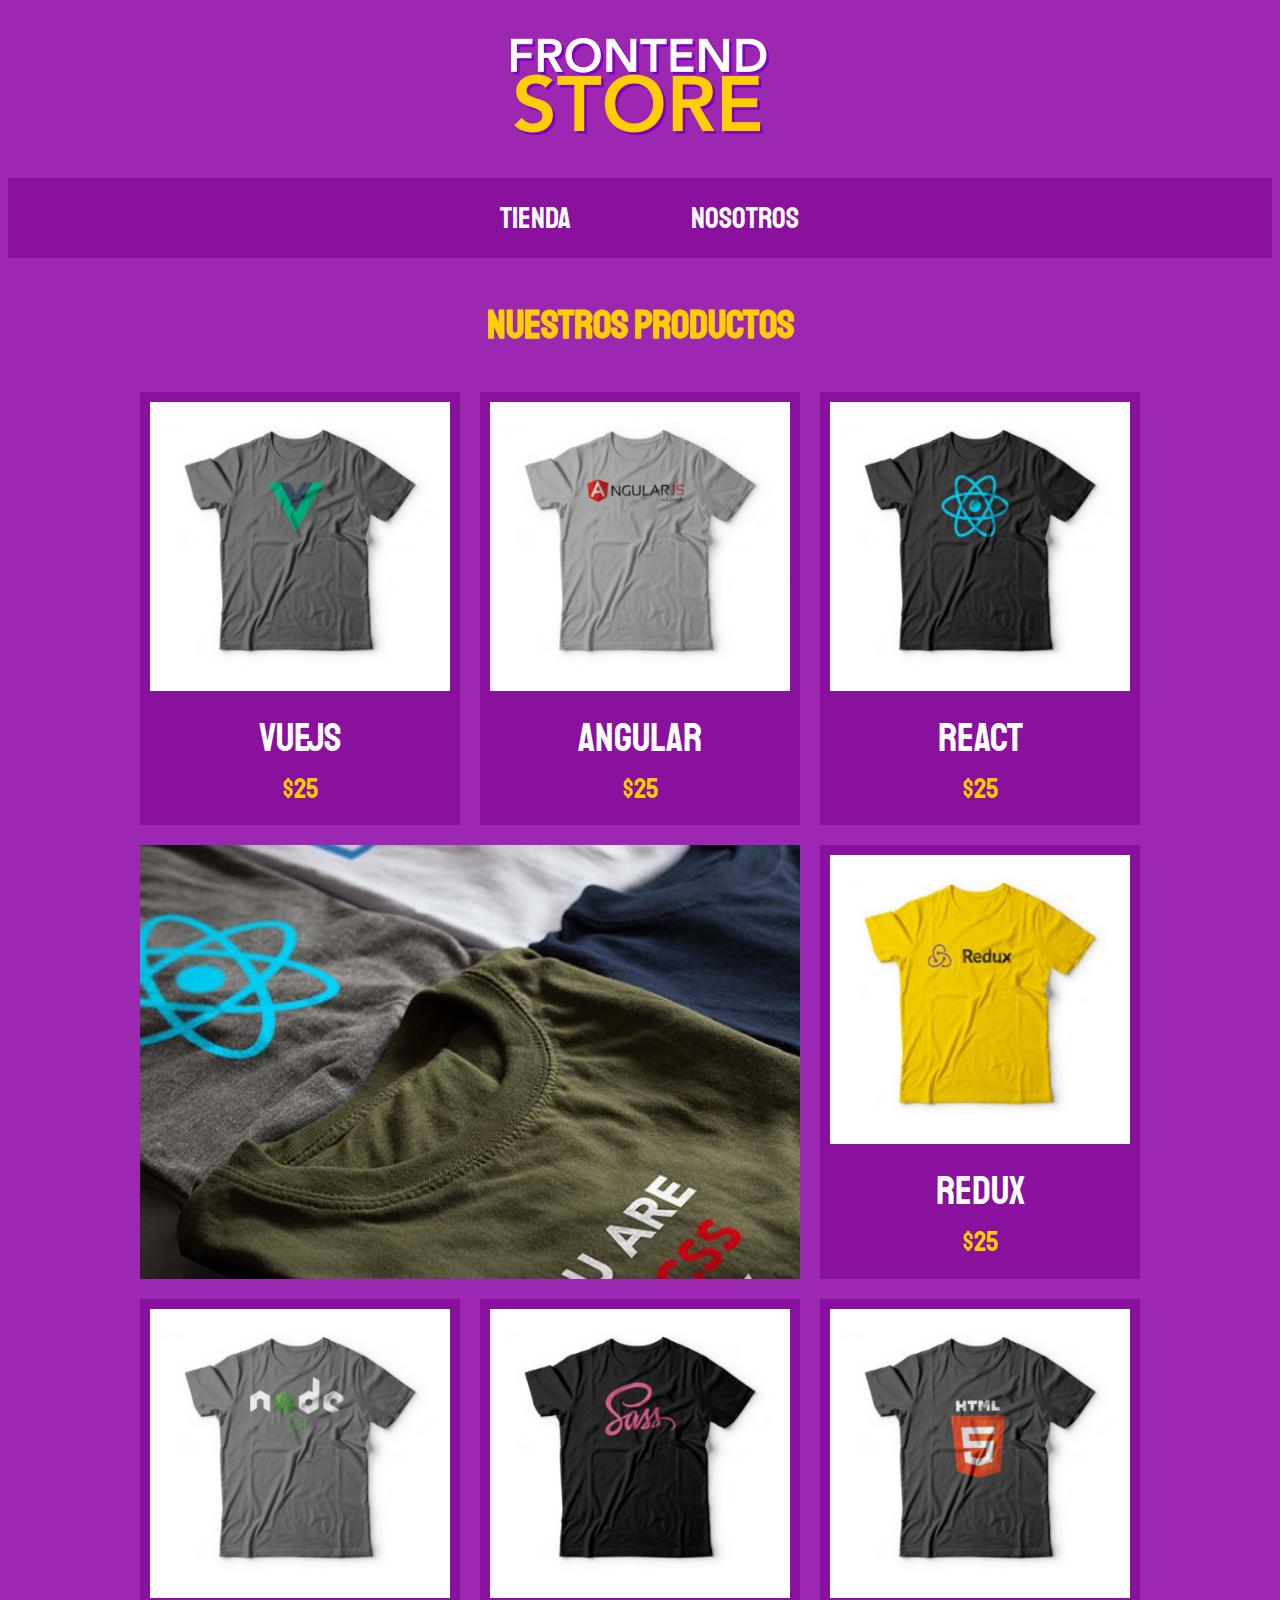
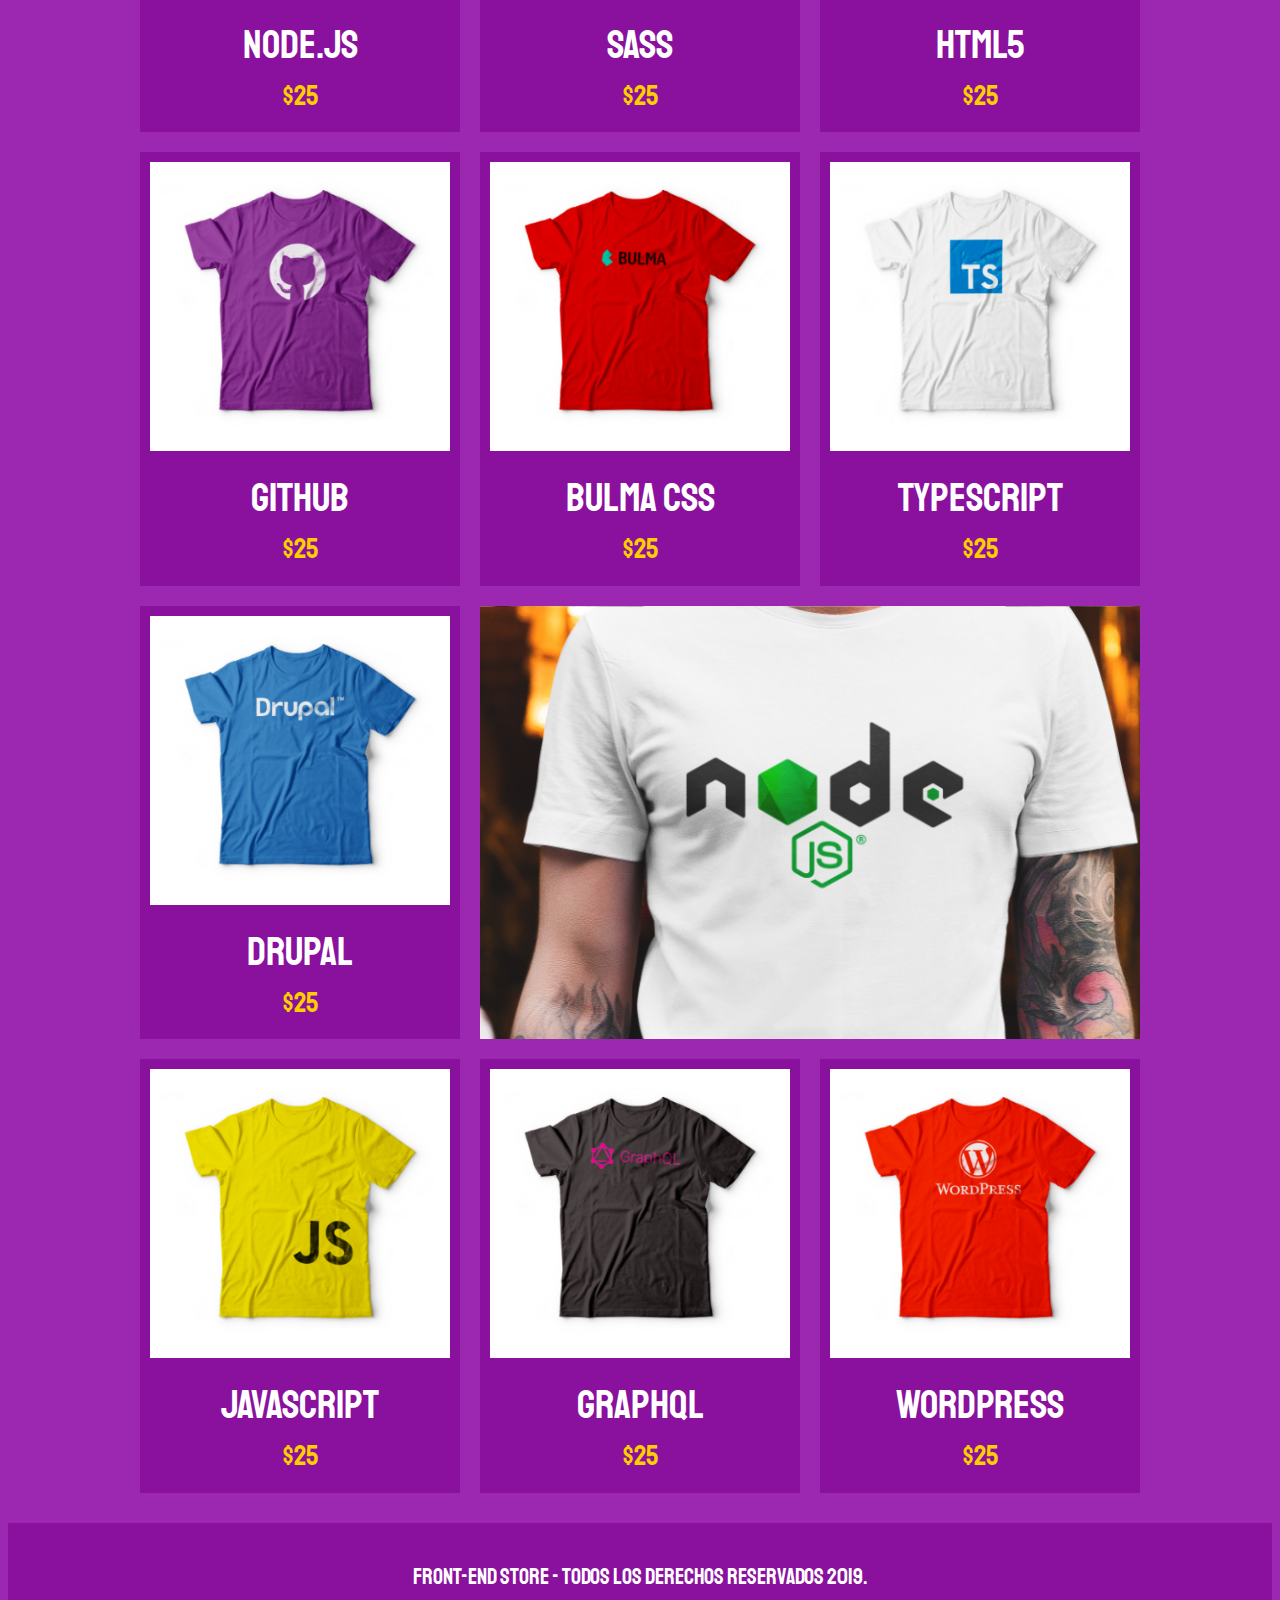
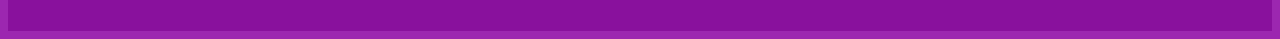
<file: index.html>
<!DOCTYPE html>
<html lang="en">
<head>
    <meta charset="UTF-8">
    <meta name="viewport" content="width=device-width, initial-scale=1, shrink-to-fit=no">
    <meta http-equiv="X-UA-Compatible" content="ie=edge">
    <title>Front End Store - CSS Grid</title>
    <link rel="stylesheet" href="https://necolas.github.io/normalize.css/8.0.1/normalize.css">
    <link href="https://fonts.googleapis.com/css?family=Staatliches" rel="stylesheet">
    <link rel="stylesheet" href="css/style.css">
    
</head>
<body class="footer-fijo">
    <header class="header">
        <a href="/">
            <img src="img/logo.png" alt="logotipo">
        </a>    
    </header>

    <div class="barra">
        <nav class="nav">
            <a href="index.html">Tienda</a>
            <a href="nosotros.html">Nosotros</a>
        </nav>
    </div>

    <main class="contenedor">
        <h1>Nuestros Productos</h1>
        <div class="lista-productos">
            <div class="producto">
                <a href="producto.html">
                    <img src="img/1.jpg" alt="producto">
                </a>    
                <div class="contenido-producto">
                    <p class="titulo">VueJS</p>
                    <p class="precio">$25</p>
                </div>
            </div><!--.producto-->

            <div class="producto">
                <a href="producto.html">
                    <img src="img/2.jpg" alt="producto">
                </a>
                    <div class="contenido-producto">
                        <p class="titulo">Angular</p>
                        <p class="precio">$25</p>
                    </div>
                </div><!--.producto-->

            <div class="producto">
                <a href="producto.html">
                    <img src="img/3.jpg" alt="producto">
                </a>
                    <div class="contenido-producto">
                        <p class="titulo">React</p>
                        <p class="precio">$25</p>
                    </div>
                </div><!--.producto-->

            <div class="producto">
                <a href="producto.html">
                    <img src="img/4.jpg" alt="producto">
                </a>
                    <div class="contenido-producto">
                        <p class="titulo">Redux</p>
                        <p class="precio">$25</p>
                    </div>
                </div><!--.producto-->

            <div class="producto">
                <a href="producto.html">
                    <img src="img/5.jpg" alt="producto">
                </a>
                    <div class="contenido-producto">
                        <p class="titulo">Node.js</p>
                        <p class="precio">$25</p>
                    </div>
                </div><!--.producto-->

            <div class="producto">
                <a href="producto.html">
                    <img src="img/6.jpg" alt="producto">
                </a>
                    <div class="contenido-producto">
                        <p class="titulo">SASS</p>
                        <p class="precio">$25</p>
                    </div>
                </div><!--.producto-->

            <div class="producto">
                <a href="producto.html">
                    <img src="img/7.jpg" alt="producto">
                </a>
                    <div class="contenido-producto">
                        <p class="titulo">HTML5</p>
                        <p class="precio">$25</p>
                    </div>
                </div><!--.producto-->

            <div class="producto">
                <a href="producto.html">
                    <img src="img/8.jpg" alt="producto">
                </a>
                    <div class="contenido-producto">
                        <p class="titulo">Github</p>
                        <p class="precio">$25</p>
                    </div>
                </div><!--.producto-->

            <div class="producto">
                <a href="producto.html">
                    <img src="img/9.jpg" alt="producto">
                </a>
                    <div class="contenido-producto">
                        <p class="titulo">Bulma CSS</p>
                        <p class="precio">$25</p>
                    </div>
                </div><!--.producto-->

            <div class="producto">
                <a href="producto.html">
                    <img src="img/10.jpg" alt="producto">
                </a>
                    <div class="contenido-producto">
                        <p class="titulo">TypeScript</p>
                        <p class="precio">$25</p>
                    </div>
                </div><!--.producto-->

            <div class="producto">
                <a href="producto.html">
                    <img src="img/11.jpg" alt="producto">
                </a>
                    <div class="contenido-producto">
                        <p class="titulo">Drupal</p>
                        <p class="precio">$25</p>
                    </div>
                </div><!--.producto-->

            <div class="producto">
                <a href="producto.html">
                    <img src="img/12.jpg" alt="producto">
                </a>
                    <div class="contenido-producto">
                        <p class="titulo">JavaScript</p>
                        <p class="precio">$25</p>
                    </div>
                </div><!--.producto-->

            <div class="producto">
                <a href="producto.html">
                    <img src="img/13.jpg" alt="producto">
                </a>
                    <div class="contenido-producto">
                        <p class="titulo">GraphQL</p>
                        <p class="precio">$25</p>
                    </div>
                </div><!--.producto-->

            <div class="producto">
                <a href="producto.html">
                    <img src="img/14.jpg" alt="producto">
                </a>
                    <div class="contenido-producto">
                        <p class="titulo">WordPress</p>
                        <p class="precio">$25</p>
                    </div>
                </div><!--.producto-->

                <div class="grafico grafico-1">

                </div>
                <div class="grafico grafico-2">
                
                </div>

        </div>
    </main>

    <footer class="footer">
        <p class="copyright">
            Front-End Store - Todos los Derechos Reservados 2019.
        </p>
    </footer>

</body>
</html>
</file>
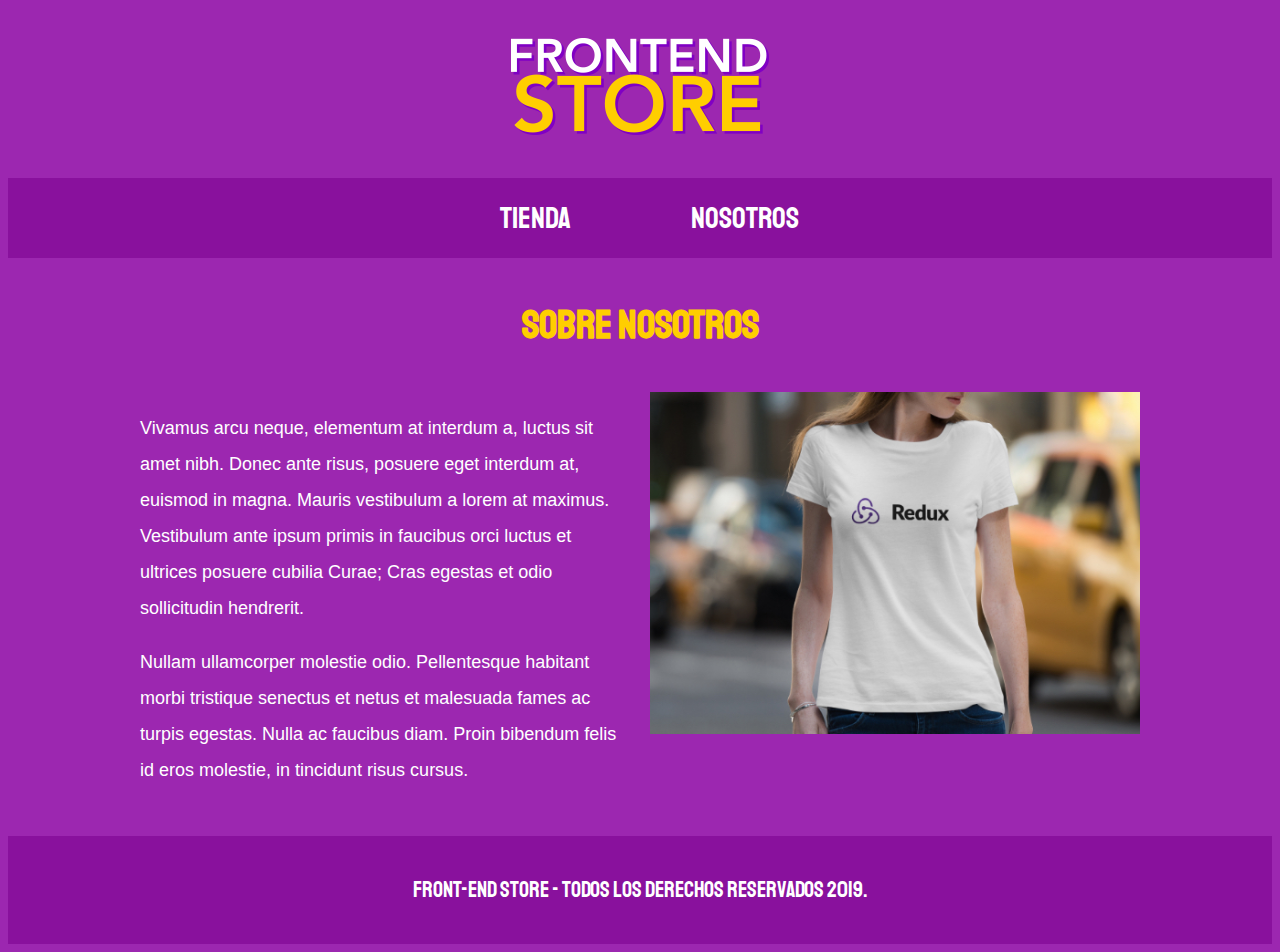
<file: nosotros.html>
<!DOCTYPE html>
<html lang="en">
<head>
    <meta charset="UTF-8">
    <meta name="viewport" content="width=device-width, initial-scale=1.0">
    <meta http-equiv="X-UA-Compatible" content="ie=edge">
    <title>Front End Store - CSS Grid</title>
    <link rel="stylesheet" href="https://necolas.github.io/normalize.css/8.0.1/normalize.css">
    <link href="https://fonts.googleapis.com/css?family=Staatliches" rel="stylesheet">
    <link rel="stylesheet" href="css/style.css">
    
</head>
<body class="footer-fijo">
    <header class="header">
        <a href="/">
            <img src="img/logo.png" alt="logotipo">
        </a> 
    </header>

    <div class="barra">
        <nav class="nav">
            <a href="index.html">Tienda</a>
            <a href="nosotros.html">Nosotros</a>
        </nav>
    </div>

    <main class="contenedor">
        <h1>Sobre Nosotros</h1>
        <div class="contenedor-informacion">
            <div class="texto-nosotros">
                <p>Vivamus arcu neque, elementum at interdum a, luctus sit amet nibh. Donec ante risus, posuere eget interdum at, euismod in magna. Mauris vestibulum a lorem at maximus. Vestibulum ante ipsum primis in faucibus orci luctus et ultrices posuere cubilia Curae; Cras egestas et odio sollicitudin hendrerit.</p>
                <p>Nullam ullamcorper molestie odio. Pellentesque habitant morbi tristique senectus et netus et malesuada fames ac turpis egestas. Nulla ac faucibus diam. Proin bibendum felis id eros molestie, in tincidunt risus cursus.</p>
            </div>
            <img src="img/nosotros.jpg" alt="Imagen Nosotros">
        </div>
    </main>

    <footer class="footer">
        <p class="copyright">
            Front-End Store - Todos los Derechos Reservados 2019.
        </p>
    </footer>

</body>

</html>
</file>
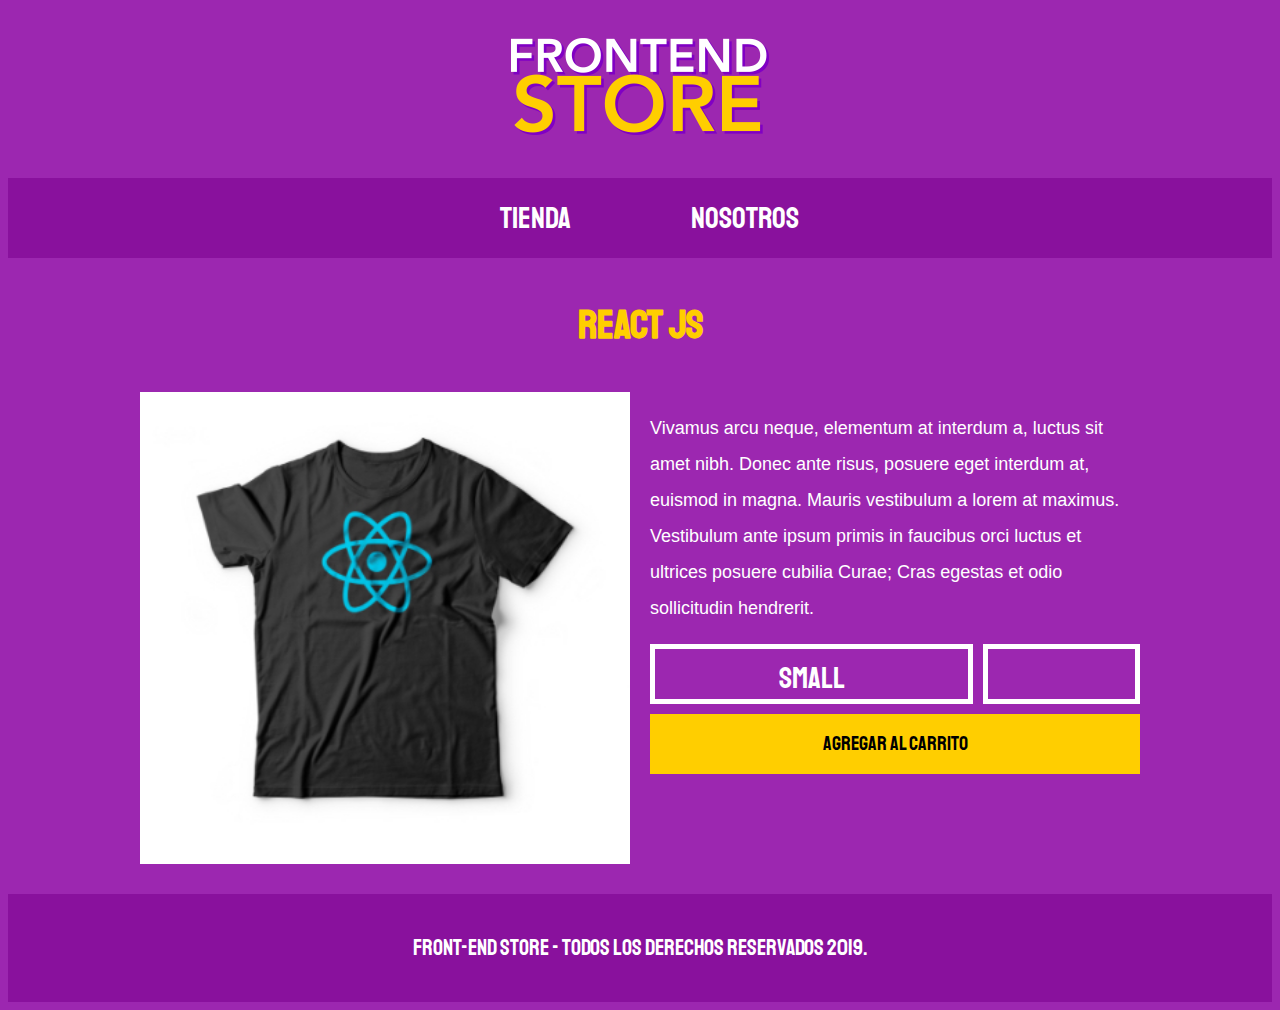
<file: producto.html>
<!DOCTYPE html>
<html lang="en">
<head>
    <meta charset="UTF-8">
    <meta name="viewport" content="width=device-width, initial-scale=1.0">
    <meta http-equiv="X-UA-Compatible" content="ie=edge">
    <title>Front End Store - CSS Grid</title>
    <link rel="stylesheet" href="https://necolas.github.io/normalize.css/8.0.1/normalize.css">
    <link href="https://fonts.googleapis.com/css?family=Staatliches" rel="stylesheet">
    <link rel="stylesheet" href="css/style.css">
    
</head>
<body class="footer-fijo">
    <header class="header">
        <a href="/">
            <img src="img/logo.png" alt="logotipo">
        </a> 
    </header>
    
    <div class="barra">
        <nav class="nav">
            <a href="index.html">Tienda</a>
            <a href="nosotros.html">Nosotros</a>
        </nav>
    </div>

    <main class="contenedor">
        <h1>React JS</h1>
        <div class="contenedor-informacion">
            <img src="img/3.jpg" alt="Imagen Producto" class="imagen-producto">
            <div class="contenido">
                <p>Vivamus arcu neque, elementum at interdum a, luctus sit amet nibh. Donec ante risus, posuere eget interdum at, euismod in magna. Mauris vestibulum a lorem at maximus. Vestibulum ante ipsum primis in faucibus orci luctus et ultrices posuere cubilia Curae; Cras egestas et odio sollicitudin hendrerit.</p>

                <form class="formulario-pedido">
                    <select class="talla campo">
                        <option value="S">Small</option>
                        <option value="M">Medium</option>
                        <option value="L">Large</option>
                    </select>
                    <input type="number" min="1" class="cantidad campo">
                    <input type="submit" class="boton" value="Agregar al carrito">
                </form>
            </div>
        </div>
    </main>

    <footer class="footer">
        <p class="copyright">
            Front-End Store - Todos los Derechos Reservados 2019.
        </p>
    </footer>
</body>
</html>
</file>
<file: css/style.css>
:root {
    --fuentePrincipal: 'Staatliches', cursive;

    --primario: #9c27b0;
    --primarioOscuro: #89119d;
    --secundario: #ffce00;
}
html {
    font-size: 62.5%;
    box-sizing: border-box;
}
*, *:before, *:after {
    box-sizing: inherit;
}
body {
    background-color: var(--primario);
    line-height: 2;
    font-size: 2rem;
}
body.footer-fijo {
    display: flex;
    flex-direction: column;
    min-height: 100vh;
}
body.footer-fijo main {
    flex: 1;
}
h1 {
    color: var(--secundario);
    text-align: center;
    font-size: 4rem;
    font-family: var(--fuentePrincipal);
}
p {
    font-size: 1.8rem;
    font-family: Arial, Helvetica, sans-serif;
    color: white;
}
.contenedor {
    max-width: 100rem;
    width: 95%;
    margin: 0 auto;
}
img {
    max-width: 100%;
}
.header {
    display: grid;
    justify-content: center;
    padding: 3rem 0;
}
.barra {
    background-color: var(--primarioOscuro);
    padding: 1rem 0;
}
.barra .nav {
    display: grid;
    grid-template-columns: repeat(2, 20rem);
    grid-column-gap: 1rem;
    justify-content: center;
}
.barra .nav a {
    font-family: var(--fuentePrincipal);
    font-size: 3rem;
    text-align: center;
    color: white;
    text-decoration: none;
}
.barra .nav a:hover {
    color: var(--secundario);
}

.lista-productos {
    display: grid;
    grid-template-columns: repeat(2, 1fr);
    grid-gap: 2rem;
}
@media (min-width: 768px) {
    .lista-productos {
        grid-template-columns: repeat(3, 1fr);
    }
}
.producto {
    background-color: var(--primarioOscuro);
    padding: 1rem;
}
.contenido-producto p {
    font-family: var(--fuentePrincipal);
    color: white;
    text-align: center;
    margin: 1rem 0;
    line-height: 1.2;
}
.contenido-producto .titulo {
    font-size: 4rem;
}
.contenido-producto .precio {
    font-size: 2.8rem;
    color: var(--secundario);
}
.grafico {
    min-height: 30rem;
    grid-column: 1 / 3;
    background-size: cover;
    background-position: center center;
}
.grafico-1 {
    background-image: url(../img/grafico1.jpg);
    grid-row: 2 / 3;
}
.grafico-2 {
    background-image: url(../img/grafico2.jpg);
    grid-row: 8 / 9;
}
@media (min-width: 768px) {
    .grafico-2 {
        grid-row: 5 / 6;
        grid-column: 2 / 4;
    }
}

@media (min-width: 768px) {
    .contenedor-informacion {
        display: grid;
        grid-template-columns: repeat(2, 1fr);
        grid-column-gap: 2rem;
    }    
}
.imagen-producto {
    width: 100%;
}
.footer {
    background-color: var(--primarioOscuro);
    padding: 1rem 0;
    margin-top: 3rem;

}
.copyright {
    font-family: var(--fuentePrincipal);
    color: white;
    font-size: 2.2rem;
    text-align: center;
}
.formulario-pedido {
    display: grid;
    grid-template-columns: repeat(3, 1fr); 
    grid-template-rows: repeat(2, 6rem);
    grid-gap: 1rem;
}
.campo {
    background-color: transparent;
    border: 5px solid white;
    font-family: var(--fuentePrincipal);
    font-size: 3rem;
    padding: 1rem;
    width: 100%;
    color: white;
    text-align: center;
}
.talla {
    -webkit-appearance: none;
    -webkit-border-radius: 0px;
    grid-column: 1 / 3;
}
.boton {
    background-color: var(--secundario);
    font-size: 2rem;
    font-family: var(--fuentePrincipal);
    border: none;
    transition: background-color .3s ease;
    grid-column: 1 / 4;
}
.boton:hover {
    cursor: pointer;
    background-color: rgb(233, 187, 2);
}
</file>
